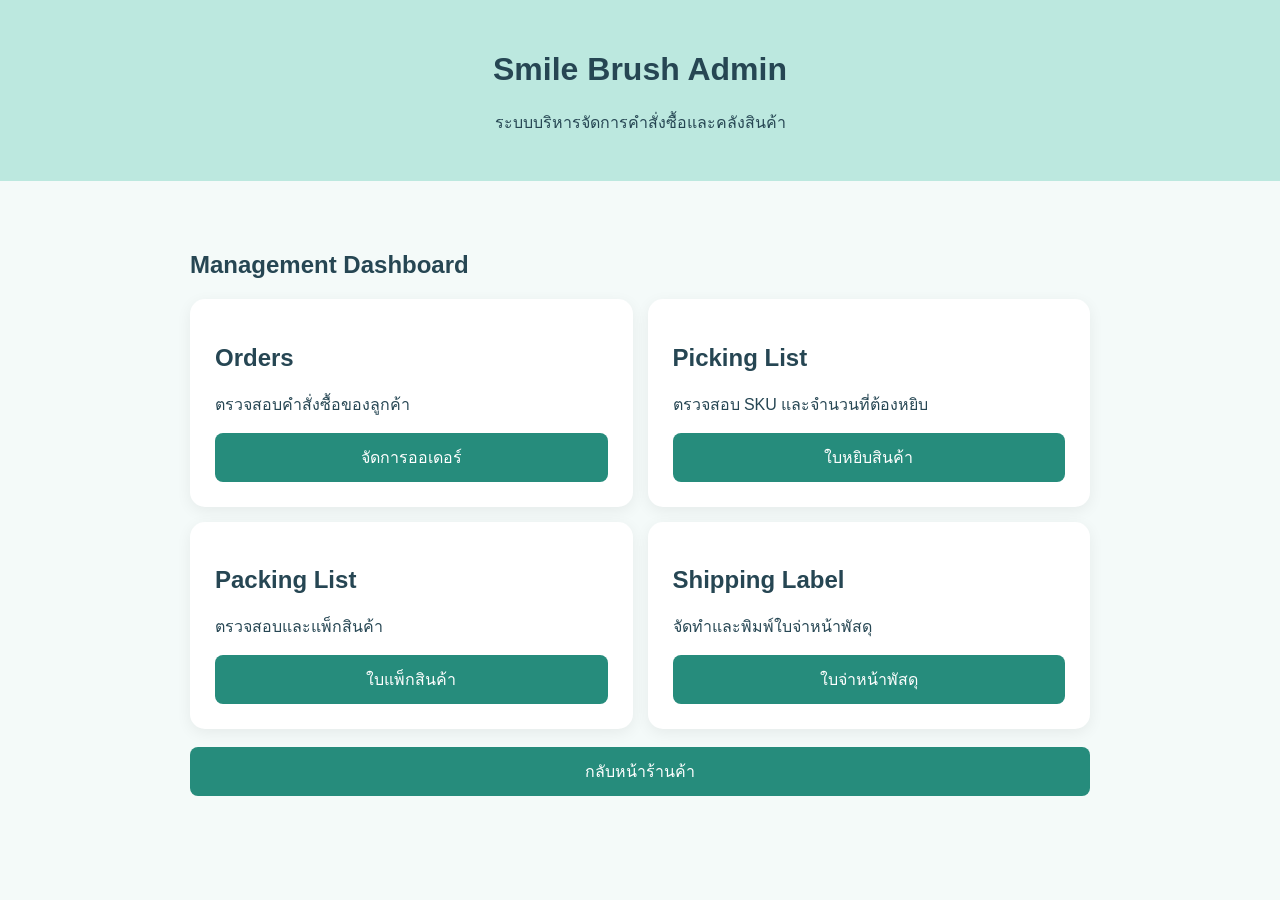
<file: admin.html>
<!DOCTYPE html>
<html lang="th">
<head>
<meta charset="UTF-8">
<meta name="viewport" content="width=device-width, initial-scale=1">
<title>Smile Brush Admin</title>
<style>
body {
  font-family: Arial, sans-serif;
  background: #f4faf9;
  margin: 0;
  color: #264653;
}
header {
  background: #bce8df;
  padding: 30px;
  text-align: center;
}
main {
  max-width: 900px;
  margin: 30px auto;
  padding: 20px;
}
.menu {
  display: grid;
  grid-template-columns: repeat(2, 1fr);
  gap: 15px;
}
.card {
  background: white;
  padding: 25px;
  border-radius: 15px;
  box-shadow: 0 4px 15px #00000010;
}
a {
  display: block;
  background: #268c7c;
  color: white;
  text-decoration: none;
  padding: 12px;
  border-radius: 8px;
  text-align: center;
}
</style>
</head>
<body>
<header>
<h1>Smile Brush Admin</h1>
<p>ระบบบริหารจัดการคำสั่งซื้อและคลังสินค้า</p>
</header>

<main>
<h2>Management Dashboard</h2>
<div class="menu">
<div class="card">
<h2>Orders</h2>
<p>ตรวจสอบคำสั่งซื้อของลูกค้า</p>
<a href="#" onclick="return openSheet(0)">จัดการออเดอร์</a>
</div>

<div class="card">
<h2>Picking List</h2>
<p>ตรวจสอบ SKU และจำนวนที่ต้องหยิบ</p>
<a href="#" onclick="return openSheet(1)">ใบหยิบสินค้า</a>
</div>

<div class="card">
<h2>Packing List</h2>
<p>ตรวจสอบและแพ็กสินค้า</p>
<a href="#" onclick="return openSheet(2)">ใบแพ็กสินค้า</a>
</div>

<div class="card">
<h2>Shipping Label</h2>
<p>จัดทำและพิมพ์ใบจ่าหน้าพัสดุ</p>
<a href="#" onclick="return openSheet(3)">ใบจ่าหน้าพัสดุ</a>
</div>
</div>
<br>
<a href="index.html">กลับหน้าร้านค้า</a>
</main>

<script>
const sheets = [
  "ใส่ลิงก์ชีต Orders",
  "ใส่ลิงก์ชีต Picking List",
  "ใส่ลิงก์ชีต Packing List",
  "ใส่ลิงก์ชีต Shipping Label"
];

function openSheet(i) {
  window.open(sheets[i], "_blank", "noopener,noreferrer");
  return false;
}
</script>
</body>
</html>
</file>
